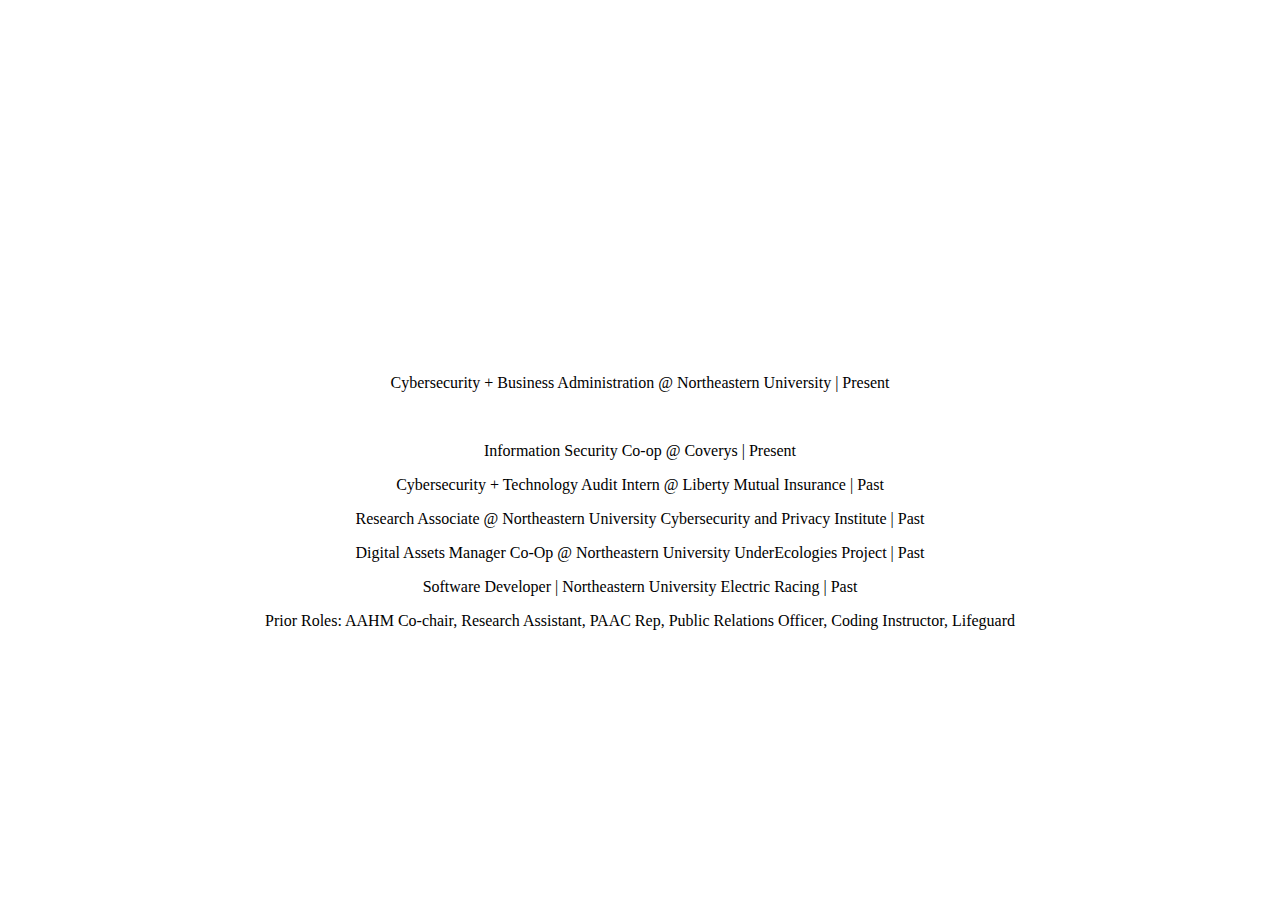
<file: about.html>
<!DOCTYPE html>
<html>
<head>
<title>about</title>
<style>
body {
  text-align: center;
  padding-top: 350px;
}
p {
  margin: 1em 0;
}
</style>
</head>
<body>
<p>Cybersecurity + Business Administration @ Northeastern University | Present</p>
<br>
<p>Information Security Co-op @ Coverys | Present</p>
<p>Cybersecurity + Technology Audit Intern @ Liberty Mutual Insurance | Past</p>
<p>Research Associate @ Northeastern University Cybersecurity and Privacy Institute | Past</p>
<p>Digital Assets Manager Co-Op @ Northeastern University UnderEcologies Project | Past</p>
<p>Software Developer | Northeastern University Electric Racing | Past</p>
<p>Prior Roles: AAHM Co-chair, Research Assistant, PAAC Rep, Public Relations Officer, Coding Instructor, Lifeguard
</body>
</html>
</file>
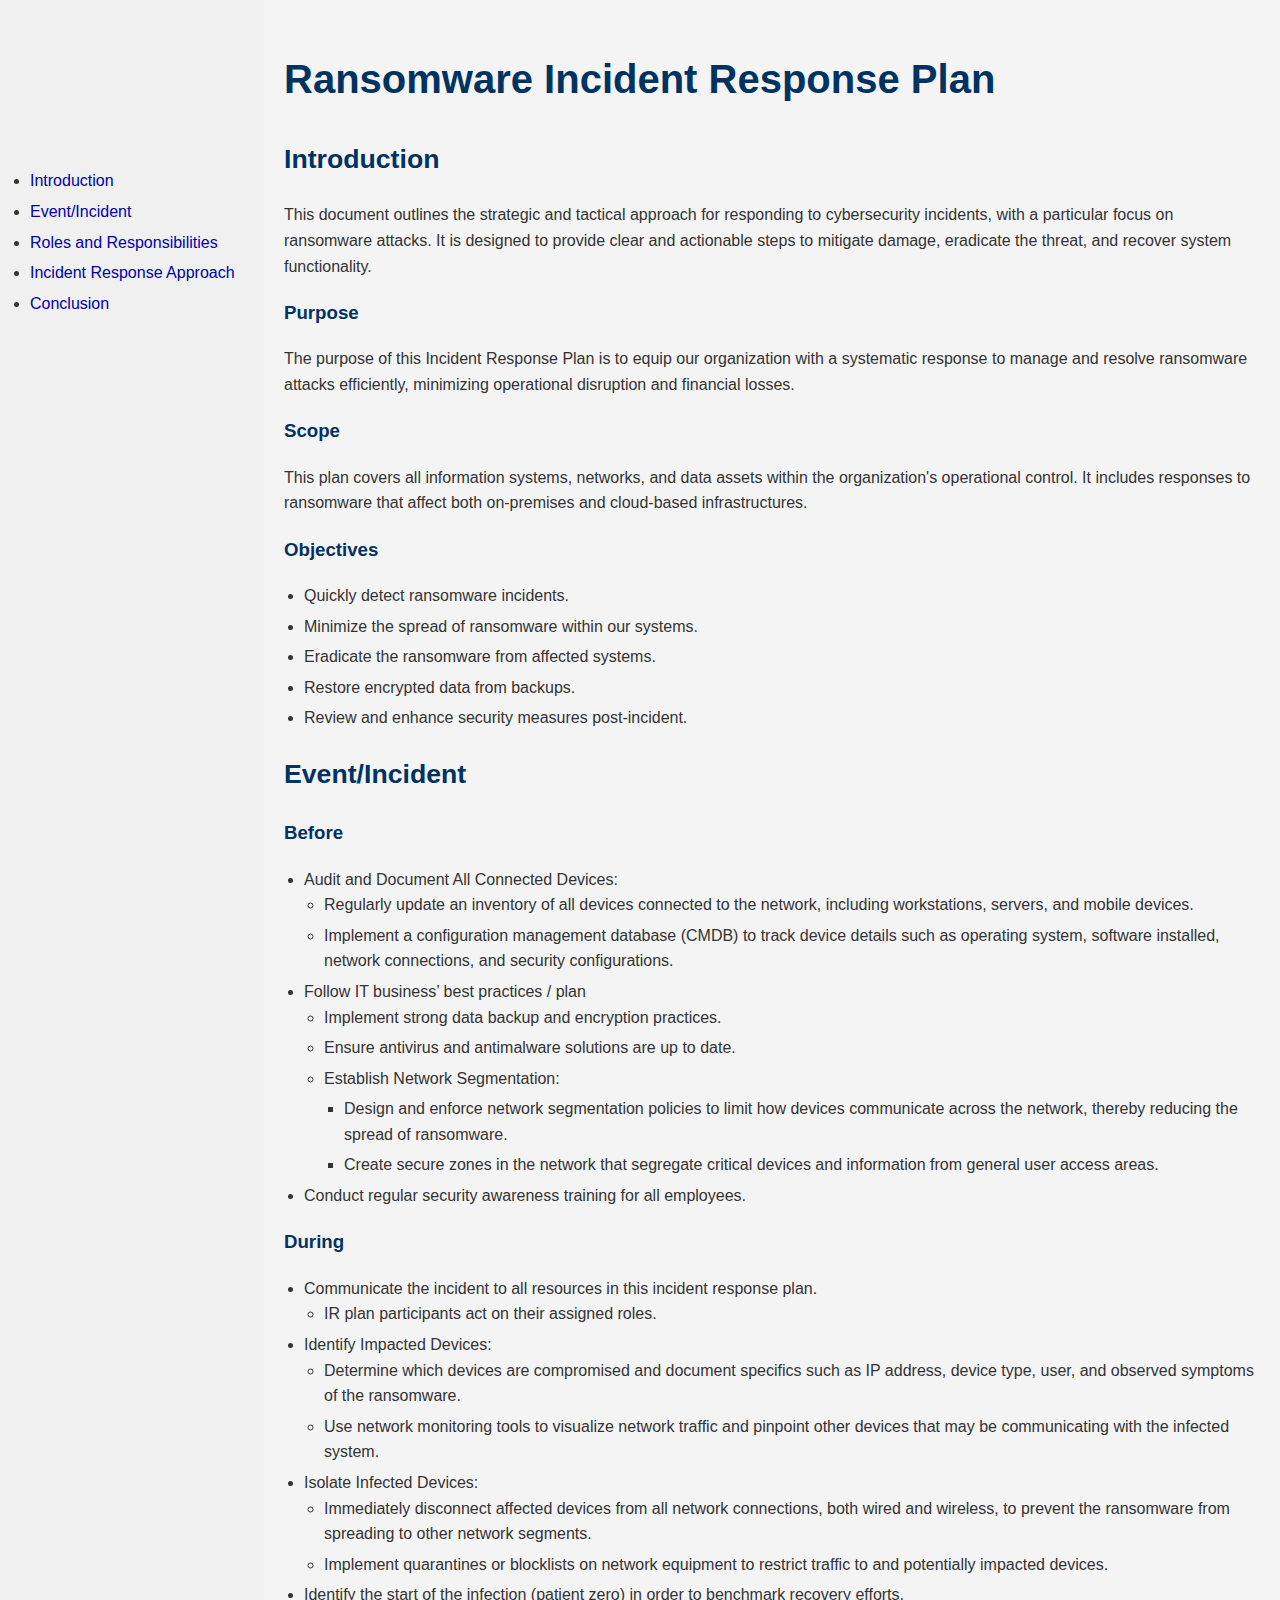
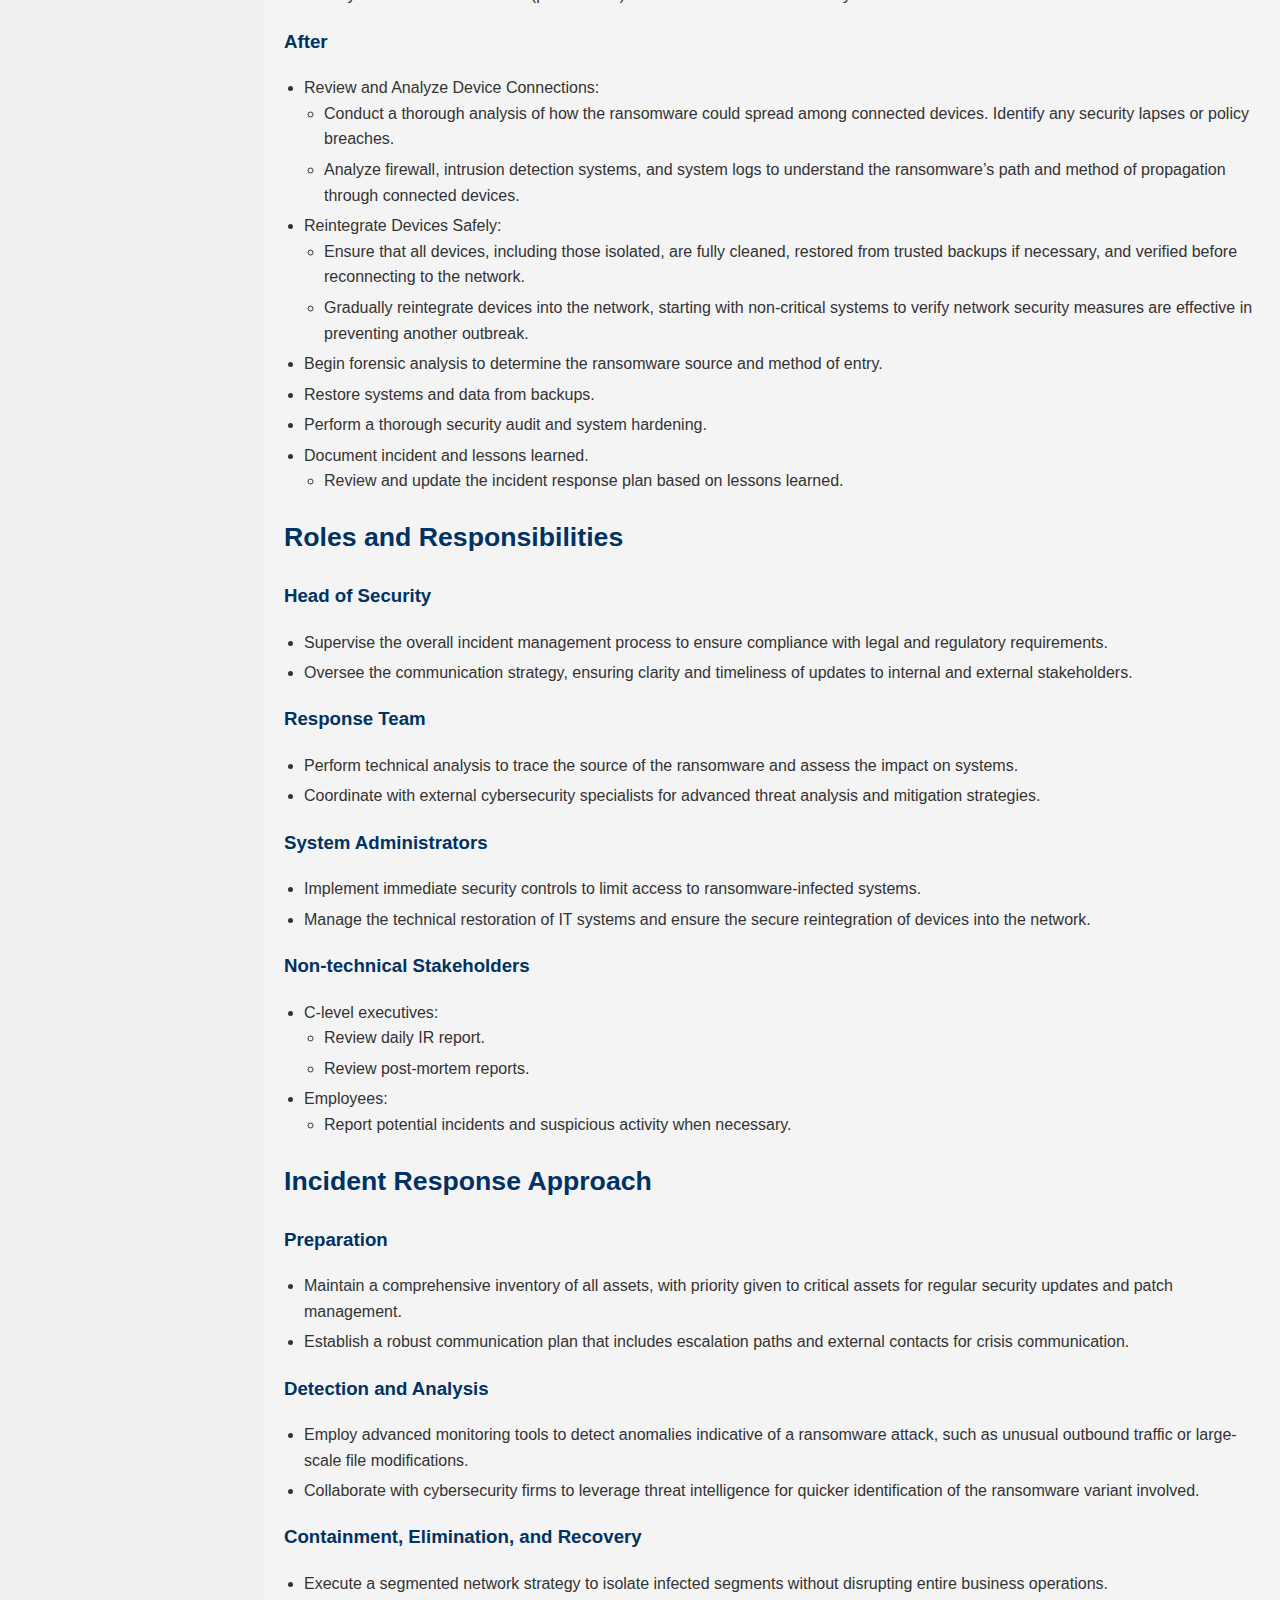
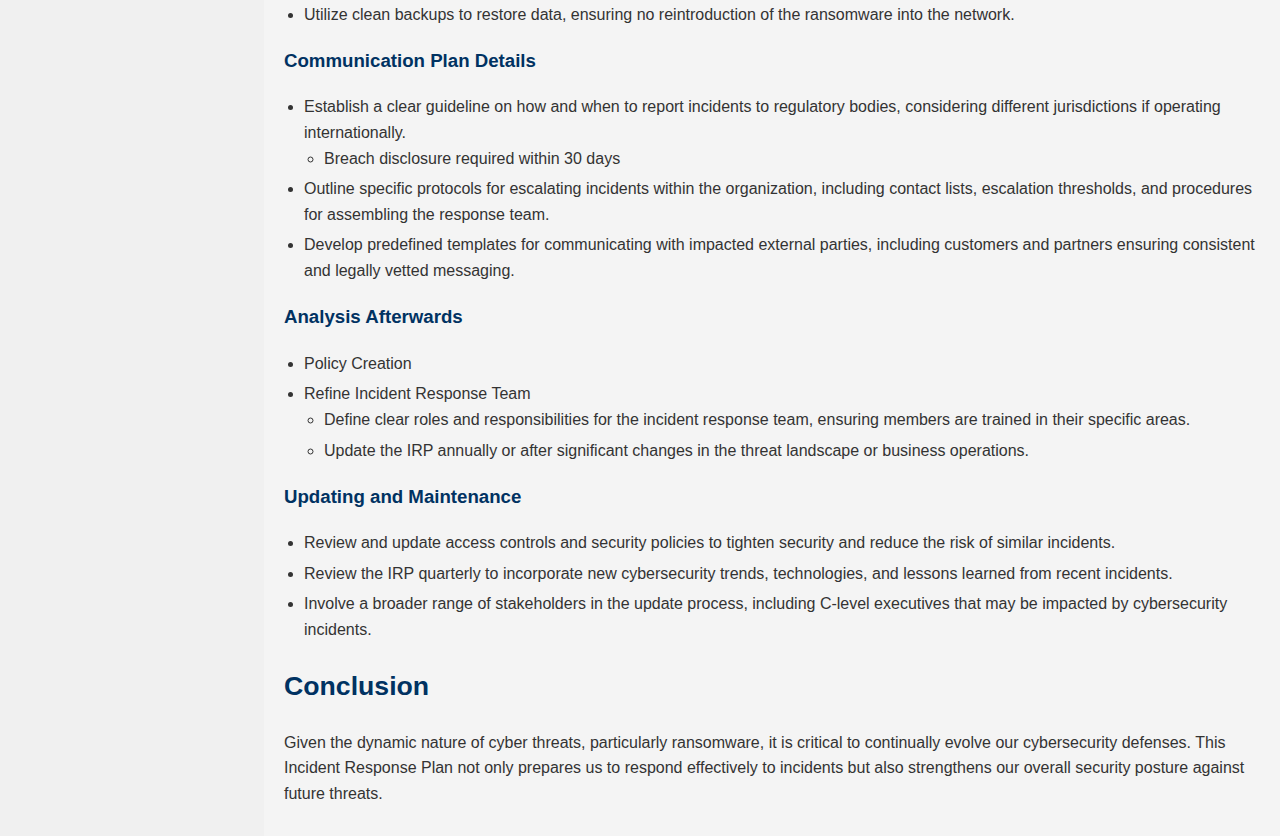
<file: irp.html>
<!DOCTYPE html>
<html lang="en">
<head>
    <meta charset="UTF-8">
    <meta name="viewport" content="width=device-width, initial-scale=1.0">
    <link rel="stylesheet" href="style.css">
    <style>
        body {
            display: flex;
            font-family: 'Open Sans', sans-serif;
        }
        .sidebar {
            width: 20%;
            background-color: #f0f0f0;
            padding: 10px;
            padding-top: 50px; /* Offset for the table of contents */
        }
        .content {
            width: 80%;
            padding: 20px;
        }
        h1 {
            font-size: 2.5em; /* Increased font size for the main title */
        }
        h2 {
            font-size: 20pt; /* Increased font size for the main title */
        }
        h3 {
            font-size: 14pt; /* Increased font size for the main title */
        }
        h1, h2, h3, h4 {
            color: #003262;
        }
        
    </style>
    <title>Cybersecurity Incident Response Plan</title>
</head>
<body>
    <div class="sidebar">
        <br></br><br></br>
        <ul>
            <li><a href="#introduction">Introduction</a></li>
            <li><a href="#event">Event/Incident</a></li>
            <li><a href="#roles">Roles and Responsibilities</a></li>
            <li><a href="#approach">Incident Response Approach</a></li>
            <li><a href="#conclusion">Conclusion</a></li>
        </ul>
    </div>
    <div class="content">
        <h1>Ransomware Incident Response Plan</h1>
        
        <h2 id="introduction">Introduction</h2>
        <p>This document outlines the strategic and tactical approach for responding to cybersecurity incidents, with a particular focus on ransomware attacks. It is designed to provide clear and actionable steps to mitigate damage, eradicate the threat, and recover system functionality.</p>
        
        <h3 id="purpose">Purpose</h3>
        <p>The purpose of this Incident Response Plan is to equip our organization with a systematic response to manage and resolve ransomware attacks efficiently, minimizing operational disruption and financial losses.</p>
        
        <h3 id="scope">Scope</h3>
        <p>This plan covers all information systems, networks, and data assets within the organization's operational control. It includes responses to ransomware that affect both on-premises and cloud-based infrastructures.</p>
        
        <h3 id="objectives">Objectives</h3>
        <ul>
            <li>Quickly detect ransomware incidents.</li>
            <li>Minimize the spread of ransomware within our systems.</li>
            <li>Eradicate the ransomware from affected systems.</li>
            <li>Restore encrypted data from backups.</li>
            <li>Review and enhance security measures post-incident.</li>
        </ul>
        <h2 id="event">Event/Incident</h2>
        <h3>Before</h3>
        <ul>
            <li>Audit and Document All Connected Devices:
                <ul>
                    <li>Regularly update an inventory of all devices connected to the network, including workstations, servers, and mobile devices.</li>
                    <li>Implement a configuration management database (CMDB) to track device details such as operating system, software installed, network connections, and security configurations.</li>
                </ul>
            </li>
            <li>Follow IT business’ best practices / plan
                <ul>
                    <li>Implement strong data backup and encryption practices.</li>
                    <li>Ensure antivirus and antimalware solutions are up to date.</li>
                    <li>Establish Network Segmentation:</li>
                        <ul>
                            <li>Design and enforce network segmentation policies to limit how devices communicate across the network, thereby reducing the spread of ransomware.</li>
                            <li>Create secure zones in the network that segregate critical devices and information from general user access areas.</li>
                        </ul>
                </ul>
            </li>
            <li>Conduct regular security awareness training for all employees.</li>
        </ul>
        <h3>During</h3>
        <ul>
            <li>Communicate the incident to all resources in this incident response plan.
                <ul>
                    <li>IR plan participants act on their assigned roles.</li>
                </ul>
            </li>
            <li>Identify Impacted Devices:
                <ul>
                    <li>Determine which devices are compromised and document specifics such as IP address, device type, user, and observed symptoms of the ransomware.</li>
                    <li>Use network monitoring tools to visualize network traffic and pinpoint other devices that may be communicating with the infected system.</li>
                </ul>
            </li>
            <li>Isolate Infected Devices:
                <ul>
                    <li>Immediately disconnect affected devices from all network connections, both wired and wireless, to prevent the ransomware from spreading to other network segments.</li>
                    <li>Implement quarantines or blocklists on network equipment to restrict traffic to and potentially impacted devices.</li>
                </ul>
            </li>
            <li>Identify the start of the infection (patient zero) in order to benchmark recovery efforts.</li>
        </ul>
        <h3>After</h3>
        <ul>
            <li>Review and Analyze Device Connections:
                <ul>
                    <li>Conduct a thorough analysis of how the ransomware could spread among connected devices. Identify any security lapses or policy breaches.</li>
                    <li>Analyze firewall, intrusion detection systems, and system logs to understand the ransomware’s path and method of propagation through connected devices.</li>
                </ul>
            </li>
            <li>Reintegrate Devices Safely:
                <ul>
                    <li>Ensure that all devices, including those isolated, are fully cleaned, restored from trusted backups if necessary, and verified before reconnecting to the network.</li>
                    <li>Gradually reintegrate devices into the network, starting with non-critical systems to verify network security measures are effective in preventing another outbreak.</li>
                </ul>
            </li>
            <li>Begin forensic analysis to determine the ransomware source and method of entry.</li>
            <li>Restore systems and data from backups.</li>
            <li>Perform a thorough security audit and system hardening.</li>
            <li>Document incident and lessons learned.
                <ul>
                    <li>Review and update the incident response plan based on lessons learned.</li>
                </ul>
            </li>
        </ul>
        <h2 id="roles">Roles and Responsibilities</h2>
        <h3>Head of Security</h3>
        <ul>
            <li>Supervise the overall incident management process to ensure compliance with legal and regulatory requirements.</li>
            <li>Oversee the communication strategy, ensuring clarity and timeliness of updates to internal and external stakeholders.</li>
        </ul>
        <h3>Response Team</h3>
        <ul>
            <li>Perform technical analysis to trace the source of the ransomware and assess the impact on systems.</li>
            <li>Coordinate with external cybersecurity specialists for advanced threat analysis and mitigation strategies.</li>
        </ul>
        <h3>System Administrators</h3>
        <ul>
            <li>Implement immediate security controls to limit access to ransomware-infected systems.</li>
            <li>Manage the technical restoration of IT systems and ensure the secure reintegration of devices into the network.</li>
        </ul>
        <h3>Non-technical Stakeholders</h3>
        <ul>
            <li>C-level executives:
                <ul>
                    <li>Review daily IR report.</li>
                    <li>Review post-mortem reports.</li>
                </ul>
            </li>
            <li>Employees:
                <ul>
                    <li>Report potential incidents and suspicious activity when necessary.</li>
                </ul>
            </li>
        </ul>

        <h2 id="approach">Incident Response Approach</h2>
        <h3>Preparation</h3>
        <ul>
            <li>Maintain a comprehensive inventory of all assets, with priority given to critical assets for regular security updates and patch management.</li>
            <li>Establish a robust communication plan that includes escalation paths and external contacts for crisis communication.</li>
        </ul>
        <h3>Detection and Analysis</h3>
        <ul>
            <li>Employ advanced monitoring tools to detect anomalies indicative of a ransomware attack, such as unusual outbound traffic or large-scale file modifications.</li>
            <li>Collaborate with cybersecurity firms to leverage threat intelligence for quicker identification of the ransomware variant involved.</li>
        </ul>
        <h3>Containment, Elimination, and Recovery</h3>
        <ul>
            <li>Execute a segmented network strategy to isolate infected segments without disrupting entire business operations.</li>
            <li>Utilize clean backups to restore data, ensuring no reintroduction of the ransomware into the network.</li>
        </ul>
        <h3>Communication Plan Details</h3>
        <ul>
            <li>Establish a clear guideline on how and when to report incidents to regulatory bodies, considering different jurisdictions if operating internationally.
                <ul>
                    <li>Breach disclosure required within 30 days</li>
                </ul>
            </li>
            <li>Outline specific protocols for escalating incidents within the organization, including contact lists, escalation thresholds, and procedures for assembling the response team.</li>
            <li>Develop predefined templates for communicating with impacted external parties, including customers and partners ensuring consistent and legally vetted messaging.</li>
        </ul>
        <h3>Analysis Afterwards</h3>
        <ul>
            <li>Policy Creation</li>
            <li>Refine Incident Response Team
                <ul>
                    <li>Define clear roles and responsibilities for the incident response team, ensuring members are trained in their specific areas.</li>
                    <li>Update the IRP annually or after significant changes in the threat landscape or business operations.</li>
                </ul>
            </li>
        </ul>
        <h3>Updating and Maintenance</h3>
        <ul>
            <li>Review and update access controls and security policies to tighten security and reduce the risk of similar incidents.</li>
            <li>Review the IRP quarterly to incorporate new cybersecurity trends, technologies, and lessons learned from recent incidents.</li>
            <li>Involve a broader range of stakeholders in the update process, including C-level executives that may be impacted by cybersecurity incidents.</li>
        </ul>

        <h2 id="conclusion">Conclusion</h2>
        <p>Given the dynamic nature of cyber threats, particularly ransomware, it is critical to continually evolve our cybersecurity defenses. This Incident Response Plan not only prepares us to respond effectively to incidents but also strengthens our overall security posture against future threats.</p>
    </div>
</body>
</html>
</file>
<file: style.css>
/* General body styles */
body {
    font-family: Arial, sans-serif;
    line-height: 1.6;
    margin: 0;
    padding: 0;
    background: #f4f4f4;
    color: #333;
}

/* Container for content */
.container {
    width: 80%;
    margin: auto;
    background: #fff;
    padding: 20px;
    box-shadow: 0 0 10px rgba(0, 0, 0, 0.1);
}

/* Header styles */
h1, h2, h3, h4, h5, h6 {
    color: #333;
}

h1 {
    font-size: 24px;
}

h2 {
    font-size: 20px;
    color: #444;
}

h3 {
    font-size: 18px;
    color: #555;
}

/* Paragraph styles */
p {
    margin: 10px 0;
}

/* List styles */
ul {
    padding-left: 20px;
}

li {
    margin-bottom: 5px;
}

/* Link styles */
a {
    color: #00a;
    text-decoration: none;
}

a:hover {
    text-decoration: underline;
}
</file>
